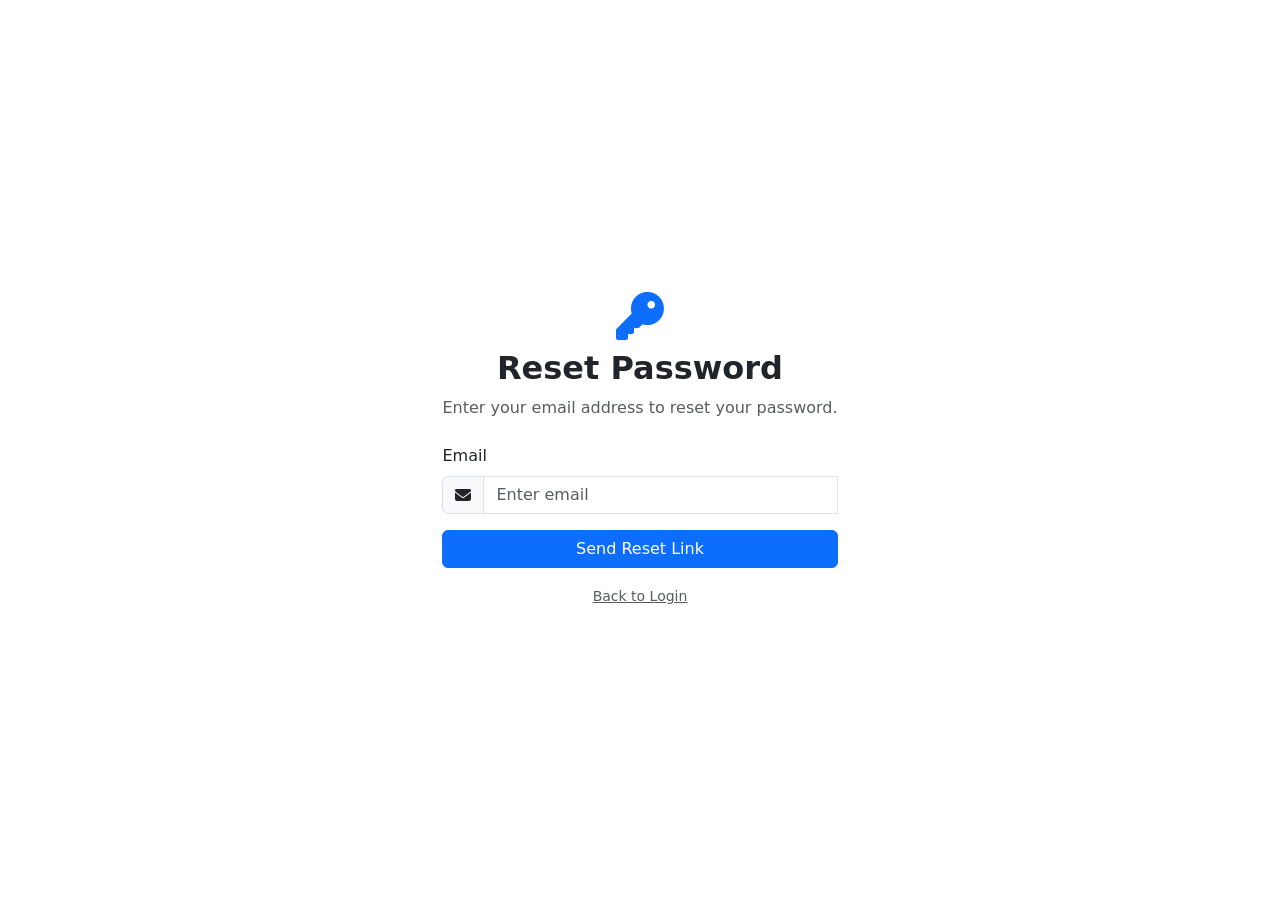
<file: forgot-password.html>
<!DOCTYPE html>
<html lang="en">
<head>
  <meta charset="UTF-8" />
  <meta name="viewport" content="width=device-width, initial-scale=1.0" />
  <title>Forgot Password | Missing Persons System</title>
  <!-- CSS Links -->
  <link href="https://cdn.jsdelivr.net/npm/bootstrap@5.3.0/dist/css/bootstrap.min.css" rel="stylesheet" />
  <link rel="stylesheet" href="https://cdnjs.cloudflare.com/ajax/libs/font-awesome/6.4.0/css/all.min.css" />
</head>
<body class="light-mode">
  <!-- Main Content -->
  <div class="container d-flex align-items-center justify-content-center min-vh-100">
    <div class="forgot-password-container">
      <div class="text-center mb-4">
        <i class="fa-solid fa-key fa-3x text-primary"></i>
        <h2 class="mt-2 fw-bold">Reset Password</h2>
        <p class="text-muted">Enter your email address to reset your password.</p>
      </div>

      <form id="forgotPasswordForm" novalidate>
        <div class="mb-3">
          <label for="email" class="form-label">Email</label>
          <div class="input-group">
            <span class="input-group-text"><i class="fa-solid fa-envelope"></i></span>
            <input type="email" class="form-control" id="email" placeholder="Enter email" required />
            <div class="invalid-feedback">Please enter your email address.</div>
          </div>
        </div>
        <button type="submit" class="btn btn-primary w-100">Send Reset Link</button>
      </form>

      <div class="text-center mt-3">
        <a href="admin-login.html" class="text-muted small">Back to Login</a>
      </div>
    </div>
  </div>

  <!-- Scripts -->
  <script src="https://cdn.jsdelivr.net/npm/bootstrap@5.3.0/dist/js/bootstrap.bundle.min.js"></script>
  <script>
    // Form Validation and Submission
    const forgotPasswordForm = document.getElementById('forgotPasswordForm');
    forgotPasswordForm.addEventListener('submit', async (e) => {
      e.preventDefault();
      const form = e.target;

      // Bootstrap form validation
      if (!form.checkValidity()) {
        form.classList.add('was-validated');
        return;
      }

      const email = document.getElementById('email').value;

      try {
        const response = await fetch('send-reset-link.php', {
          method: 'POST',
          headers: { 'Content-Type': 'application/json' },
          body: JSON.stringify({ email })
        });

        const data = await response.json();
        alert(data.message);
      } catch (error) {
        console.error('Error sending reset link:', error);
        alert('An error occurred while sending reset link. Please try again.');
      }
    });
  </script>
</body>
</html>
</file>
